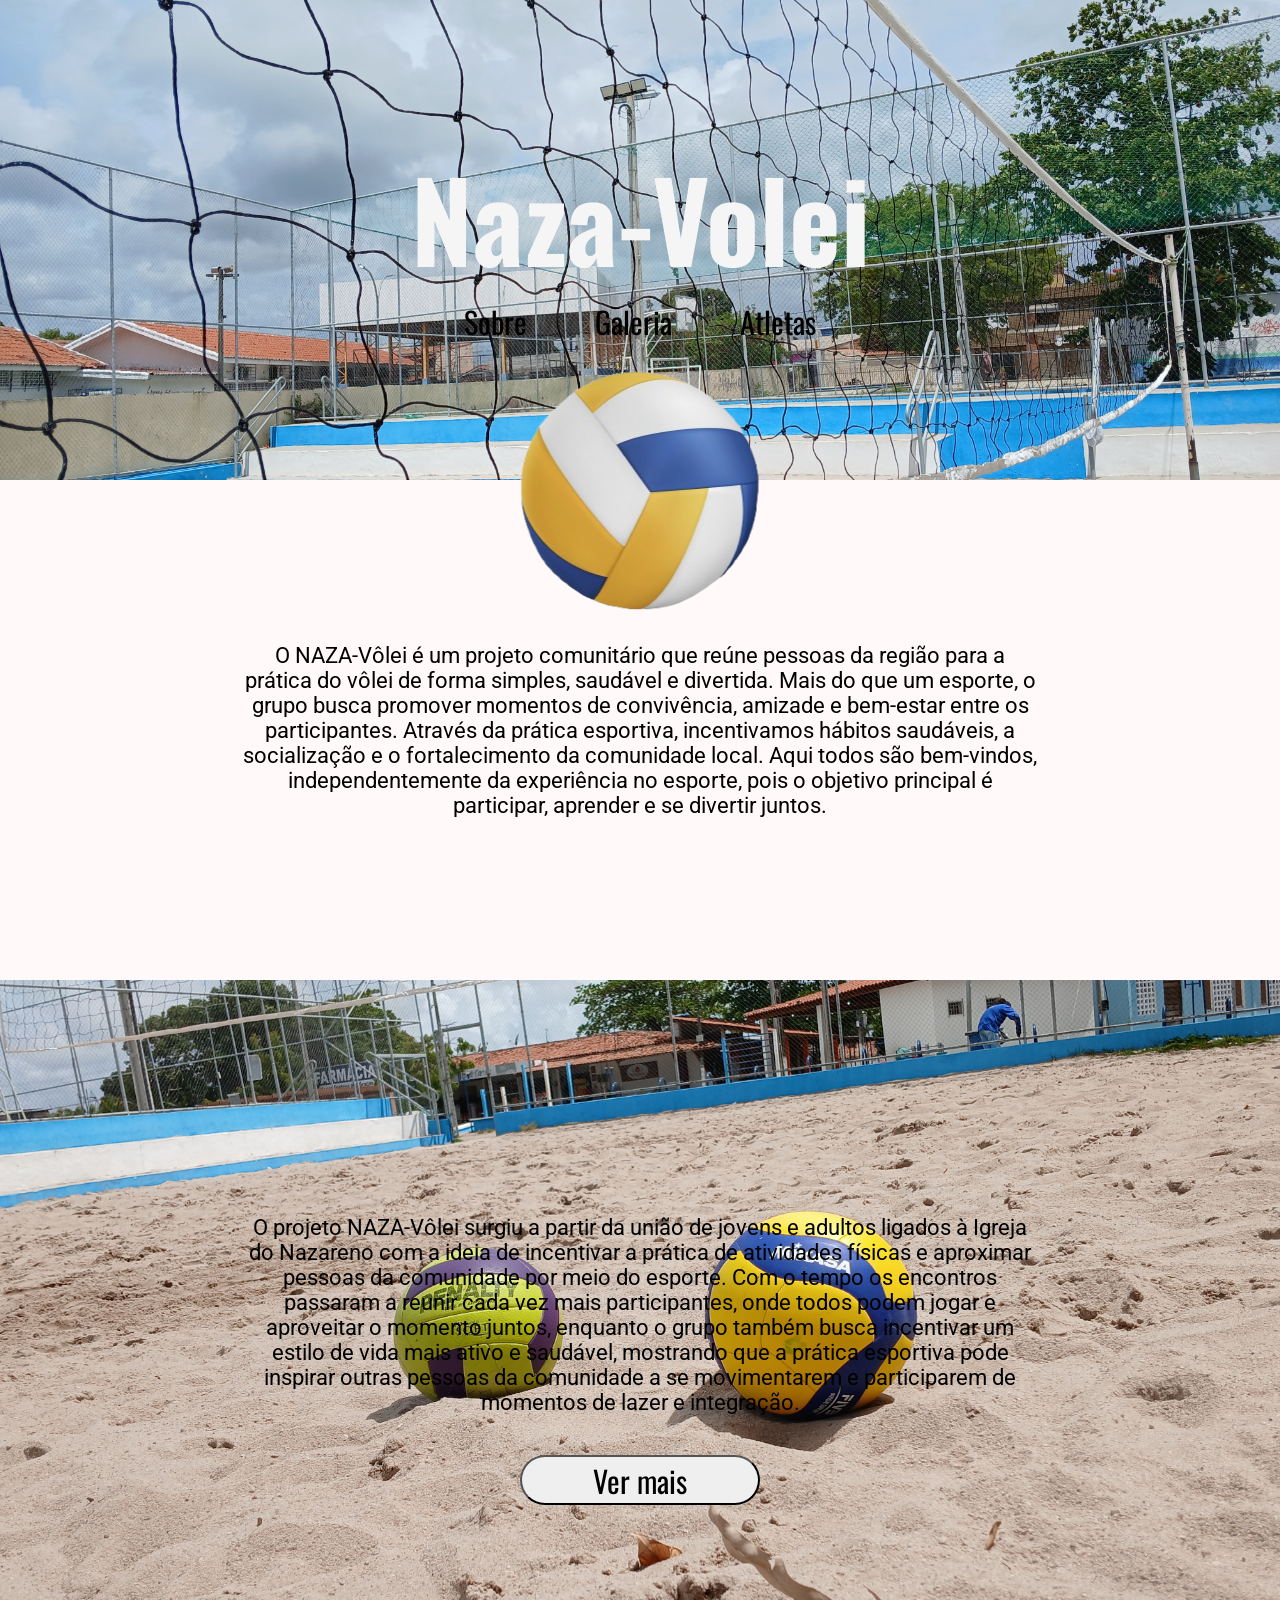
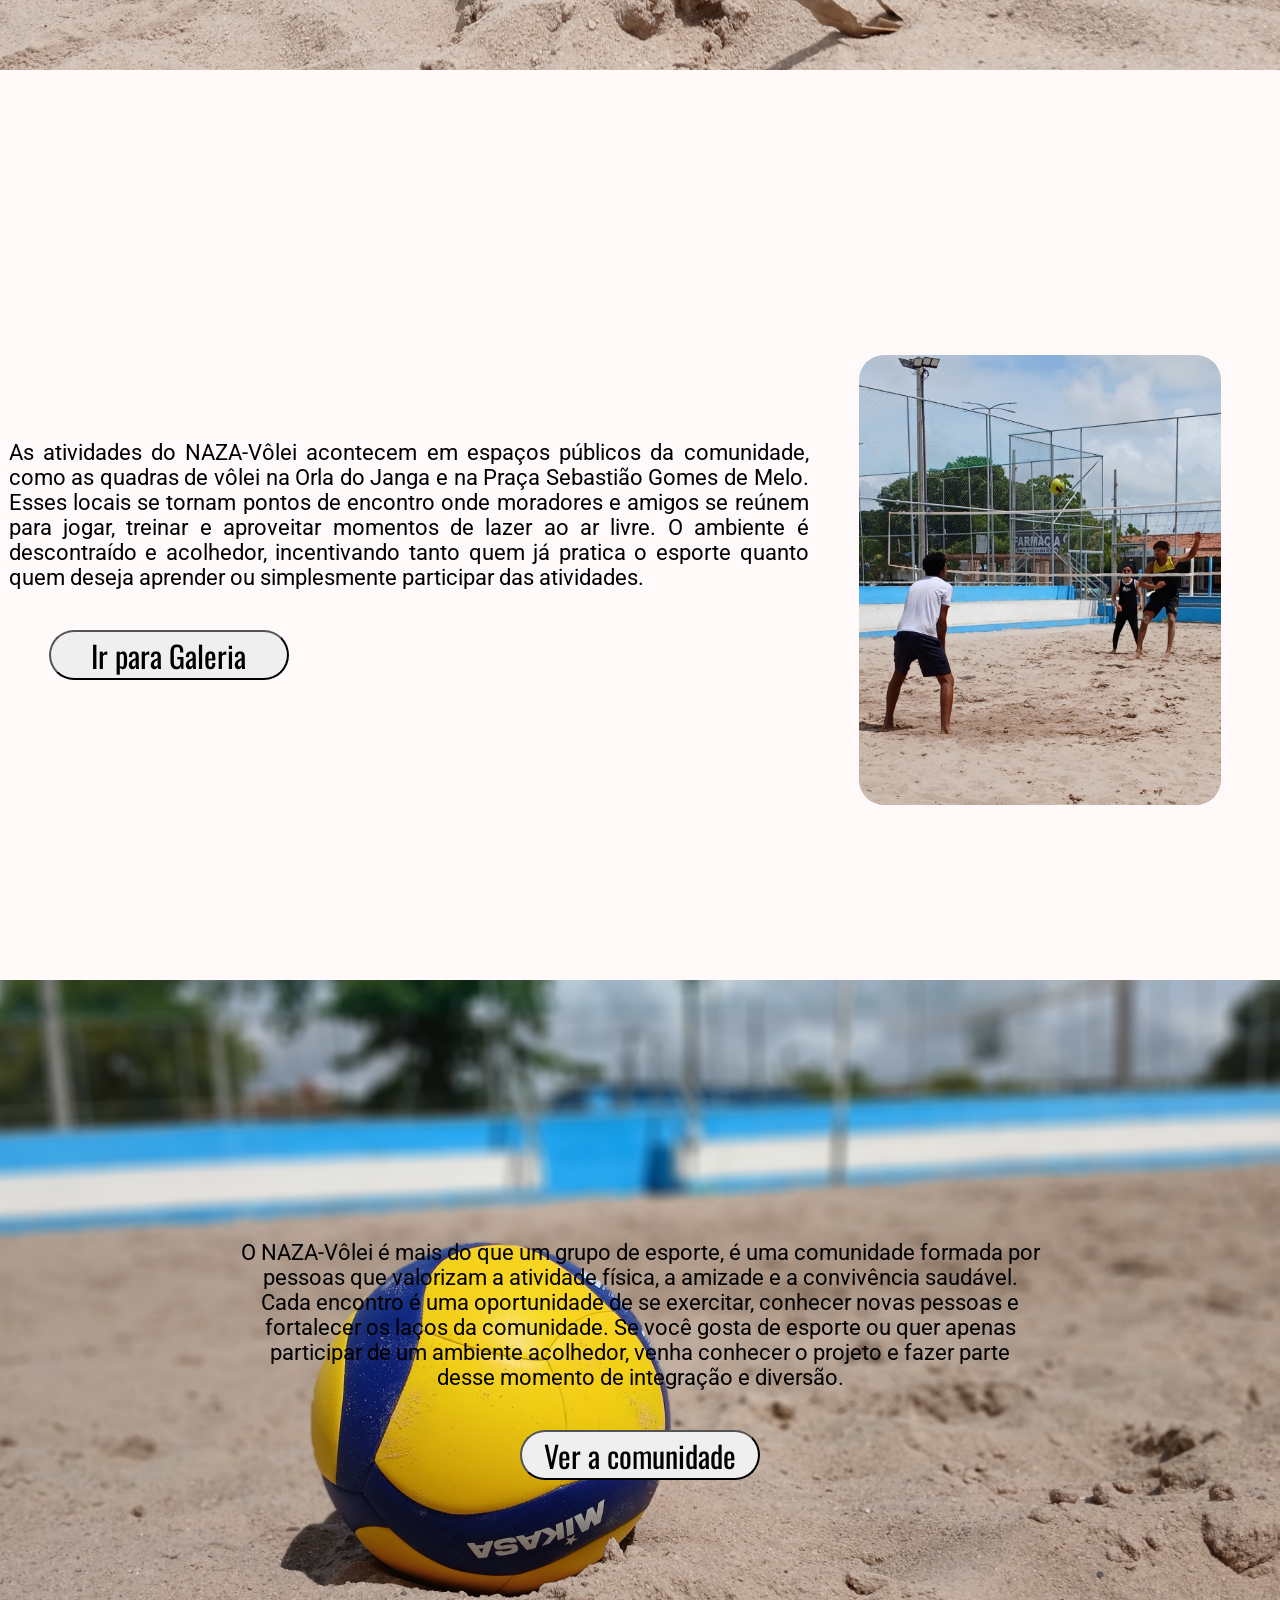
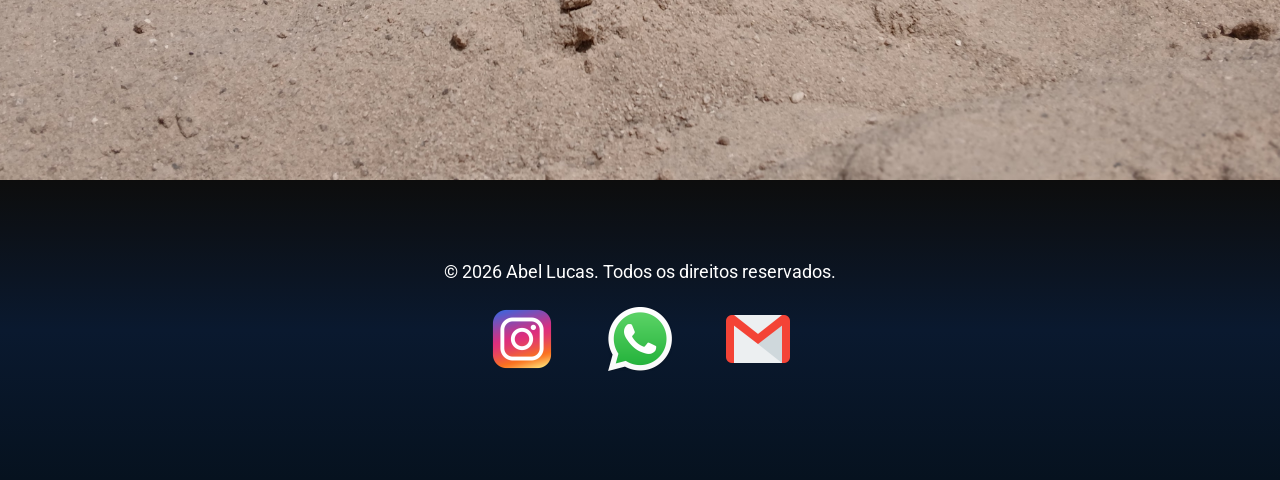
<file: index.html>
<!DOCTYPE html>
<html lang="pt-br">
<head>
    <meta charset="UTF-8">
    <meta name="viewport" content="width=device-width, initial-scale=1.0">
    <link rel="stylesheet" href="src/styles/global.css">
    <link rel="stylesheet" href="src/styles/style.css">
    <link rel="icon" href="src/assets/icons/volleyball-icon.png">
    <title>Naza Volei</title>
</head>

<body>
    <header class="centered-container">
        <div >
            <h1 class="hover-effect">Naza-Volei</h1>
    
            <nav>
                <a href="#about" class="hover-effect">Sobre</a>
                <a href="src/pages/gallery.html" class="hover-effect">Galeria</a>
                <a href="src/pages/Athletes.html" class="hover-effect">Atletas</a>
            </nav>
        </div>
    </header>
    
    <main>
        <section class="centered-container" id="about">
            <img src="src/assets/images/common/ball.png" class="hover-effect" id="ball" alt="">
            <p>O NAZA-Vôlei é um projeto comunitário que reúne pessoas da região para a prática do vôlei de forma simples, saudável e divertida. Mais do que um esporte, o grupo busca promover momentos de convivência, amizade e bem-estar entre os participantes. Através da prática esportiva, incentivamos hábitos saudáveis, a socialização e o fortalecimento da comunidade local. Aqui todos são bem-vindos, independentemente da experiência no esporte, pois o objetivo principal é participar, aprender e se divertir juntos.</p>
        </section>

        <section class="centered-container" id="banner-1">
            <div>
                <p>O projeto NAZA-Vôlei surgiu a partir da união de jovens e adultos ligados à Igreja do Nazareno com a ideia de incentivar a prática de atividades físicas e aproximar pessoas da comunidade por meio do esporte. Com o tempo os encontros passaram a reunir cada vez mais participantes, onde todos podem jogar e aproveitar o momento juntos, enquanto o grupo também busca incentivar um estilo de vida mais ativo e saudável, mostrando que a prática esportiva pode inspirar outras pessoas da comunidade a se movimentarem e participarem de momentos de lazer e integração.</p>
                <a href="#gallery">
                    <button class="hover-effect">Ver mais</button>
                </a>
            </div>

        </section>
        
        <section class="centered-container" id="gallery">
            <div>
                <p>As atividades do NAZA-Vôlei acontecem em espaços públicos da comunidade, como as quadras de vôlei na Orla do Janga e na Praça Sebastião Gomes de Melo. Esses locais se tornam pontos de encontro onde moradores e amigos se reúnem para jogar, treinar e aproveitar momentos de lazer ao ar livre. O ambiente é descontraído e acolhedor, incentivando tanto quem já pratica o esporte quanto quem deseja aprender ou simplesmente participar das atividades.</p>
                <a href="src/pages/gallery.html">
                    <button class="hover-effect">Ir para Galeria</button>
                </a>

            </div>
            <img src="src/assets/images/common/volleyball-match.jpg" alt="" class="hover-effect" id="img-volleyball-match">
        </section>

        <section class="centered-container" id="banner-2">
            <div>
                <p>O NAZA-Vôlei é mais do que um grupo de esporte, é uma comunidade formada por pessoas que valorizam a atividade física, a amizade e a convivência saudável. Cada encontro é uma oportunidade de se exercitar, conhecer novas pessoas e fortalecer os laços da comunidade. Se você gosta de esporte ou quer apenas participar de um ambiente acolhedor, venha conhecer o projeto e fazer parte desse momento de integração e diversão.</p>
                <a href="src/pages/Athletes.html">
                    <button class="hover-effect">Ver a comunidade</button>
                </a>
            </div>

        </section>
    </main>
    
    <footer class="centered-container" id="contact">
        <p>&copy; 2026 Abel Lucas. Todos os direitos reservados.</p>
        <div>
            <a href="">
                <img src="src/assets/icons/instagram-icon.png" class="social-icon hover-effect">
            </a>

            <a href="" >
                <img src="src/assets/icons/whatsapp-icon.png" class="social-icon hover-effect">
            </a>

            <a href="">
                <img src="src/assets/icons/gmail-icon.png" class="social-icon hover-effect">
            </a>
        </div>
    </footer>
</body>
</html>
</file>
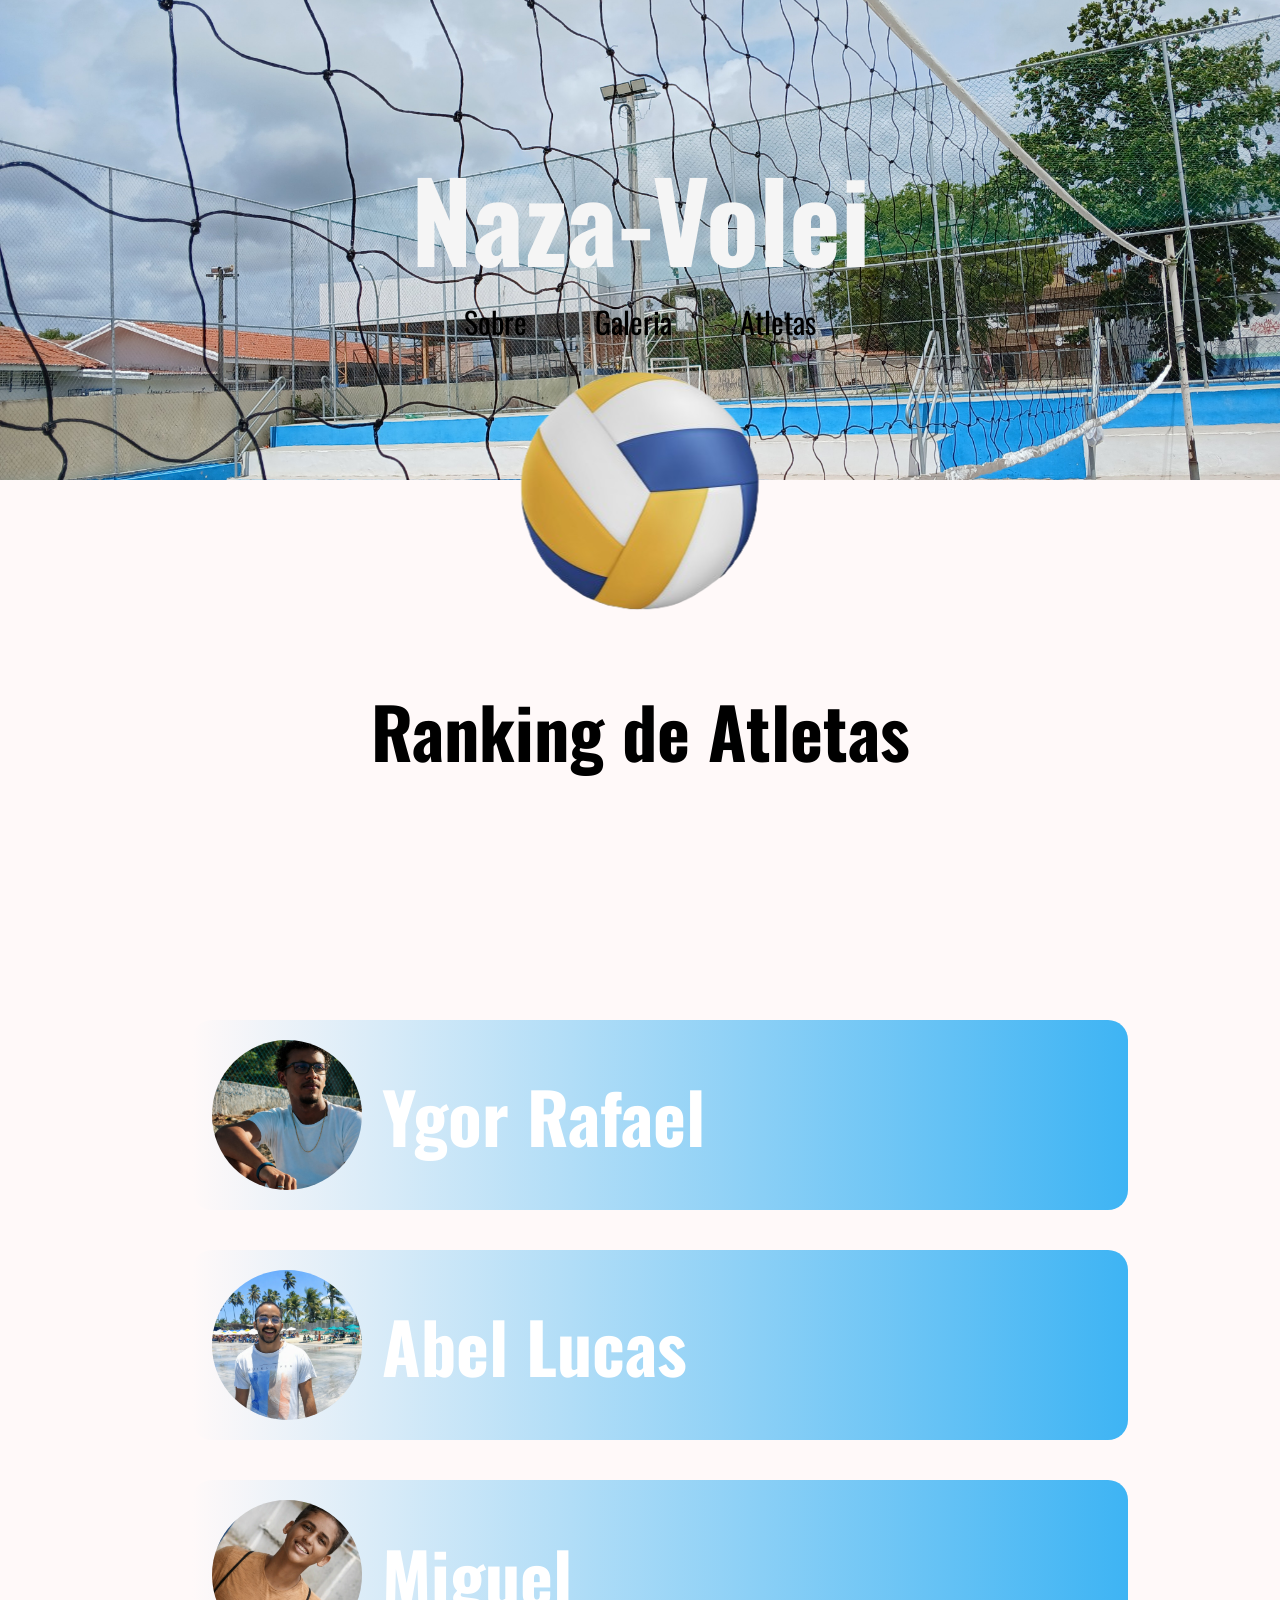
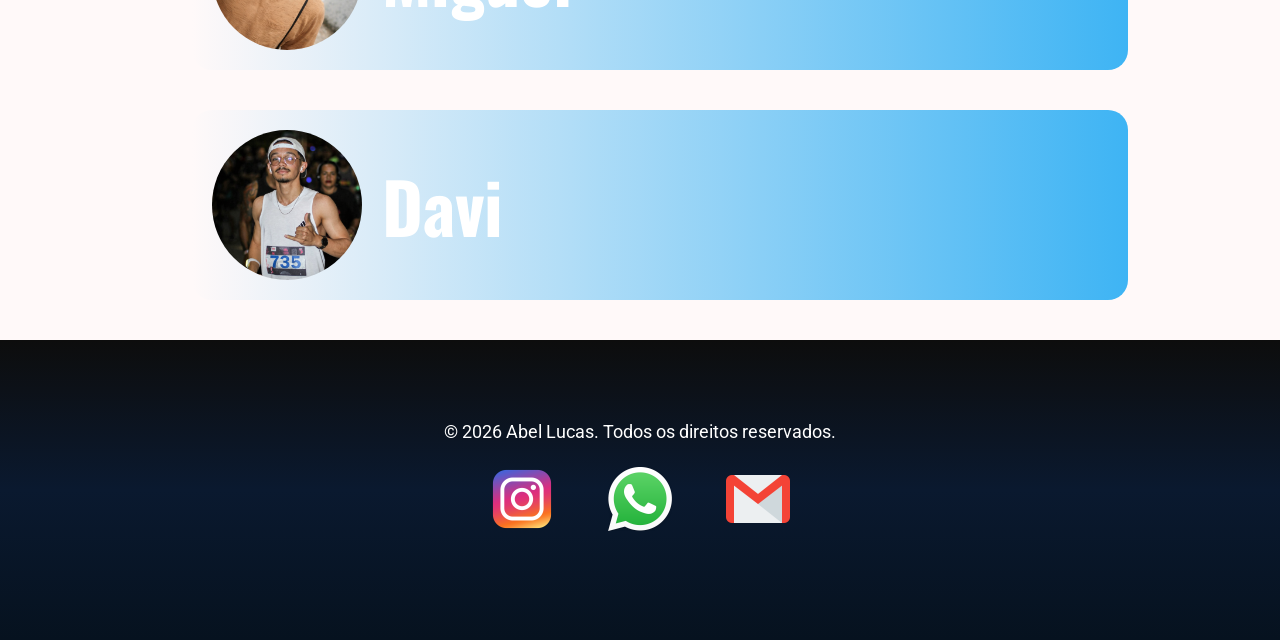
<file: src/pages/Athletes.html>
<!DOCTYPE html>
<html lang="pt-br">
<head>
    <meta charset="UTF-8">
    <meta name="viewport" content="width=device-width, initial-scale=1.0">
    <link rel="stylesheet" href="../styles/global.css">
    <link rel="stylesheet" href="../styles/Athletes.css">
     <link rel="icon" href="../assets/icons/volleyball-icon.png">
    <title>Naza Volei</title>
</head>

<body>
    <header class="centered-container banner">
        <div >
            <h1 class="hover-effect">Naza-Volei</h1>
    
            <nav>
                <a href="../../index.html" class="hover-effect">Sobre</a>
                <a href="gallery.html" class="hover-effect">Galeria</a>
                <a href="#athlete-rankings" class="hover-effect">Atletas</a>
            </nav>
        </div>
    </header>
    
    <main>
        <section class="centered-container banner">
            <img src="../assets/images/common/ball.png" class="hover-effect" id="ball" alt="">
            <h3 class="hover-effect">Ranking de Atletas</h3>
        </section>
        
        <section id="athlete-rankings">
            <ul id=''>
                <li class="athlete hover-effect">
                    <img src="../assets/images/athletes/ygor-icon.png" alt="" class="athlete-photo">
                    <h3 class="athlete-name">Ygor Rafael</h3>
                </li>
                <li class="athlete hover-effect">
                    <img src="../assets/images/athletes/Abel-icon.png" alt="" class="athlete-photo">
                    <h3 class="athlete-name">Abel Lucas</h3>
                </li>
                <li class="athlete hover-effect">
                    <img src="../assets/images/athletes/Miguel-icon.png" alt="" class="athlete-photo">
                    <h3 class="athlete-name">Miguel</h3>
                </li>
                <li class="athlete hover-effect">
                    <img src="../assets/images/athletes/Davi-icon.png" alt="" class="athlete-photo">
                    <h3 class="athlete-name">Davi</h3>
                </li>
            </ol>

        </section>
           
    <footer class="centered-container" id="contact">
        <p>&copy; 2026 Abel Lucas. Todos os direitos reservados.</p>
        <div>
            <a href="">
                <img src="../assets/icons/instagram-icon.png" class="social-icon hover-effect">
            </a>

            <a href="" >
                <img src="../assets/icons/whatsapp-icon.png" class="social-icon hover-effect">
            </a>

            <a href="">
                <img src="../assets/icons/gmail-icon.png" class="social-icon hover-effect">
            </a>
        </div>
    </footer>
</body>
</html>
</file>
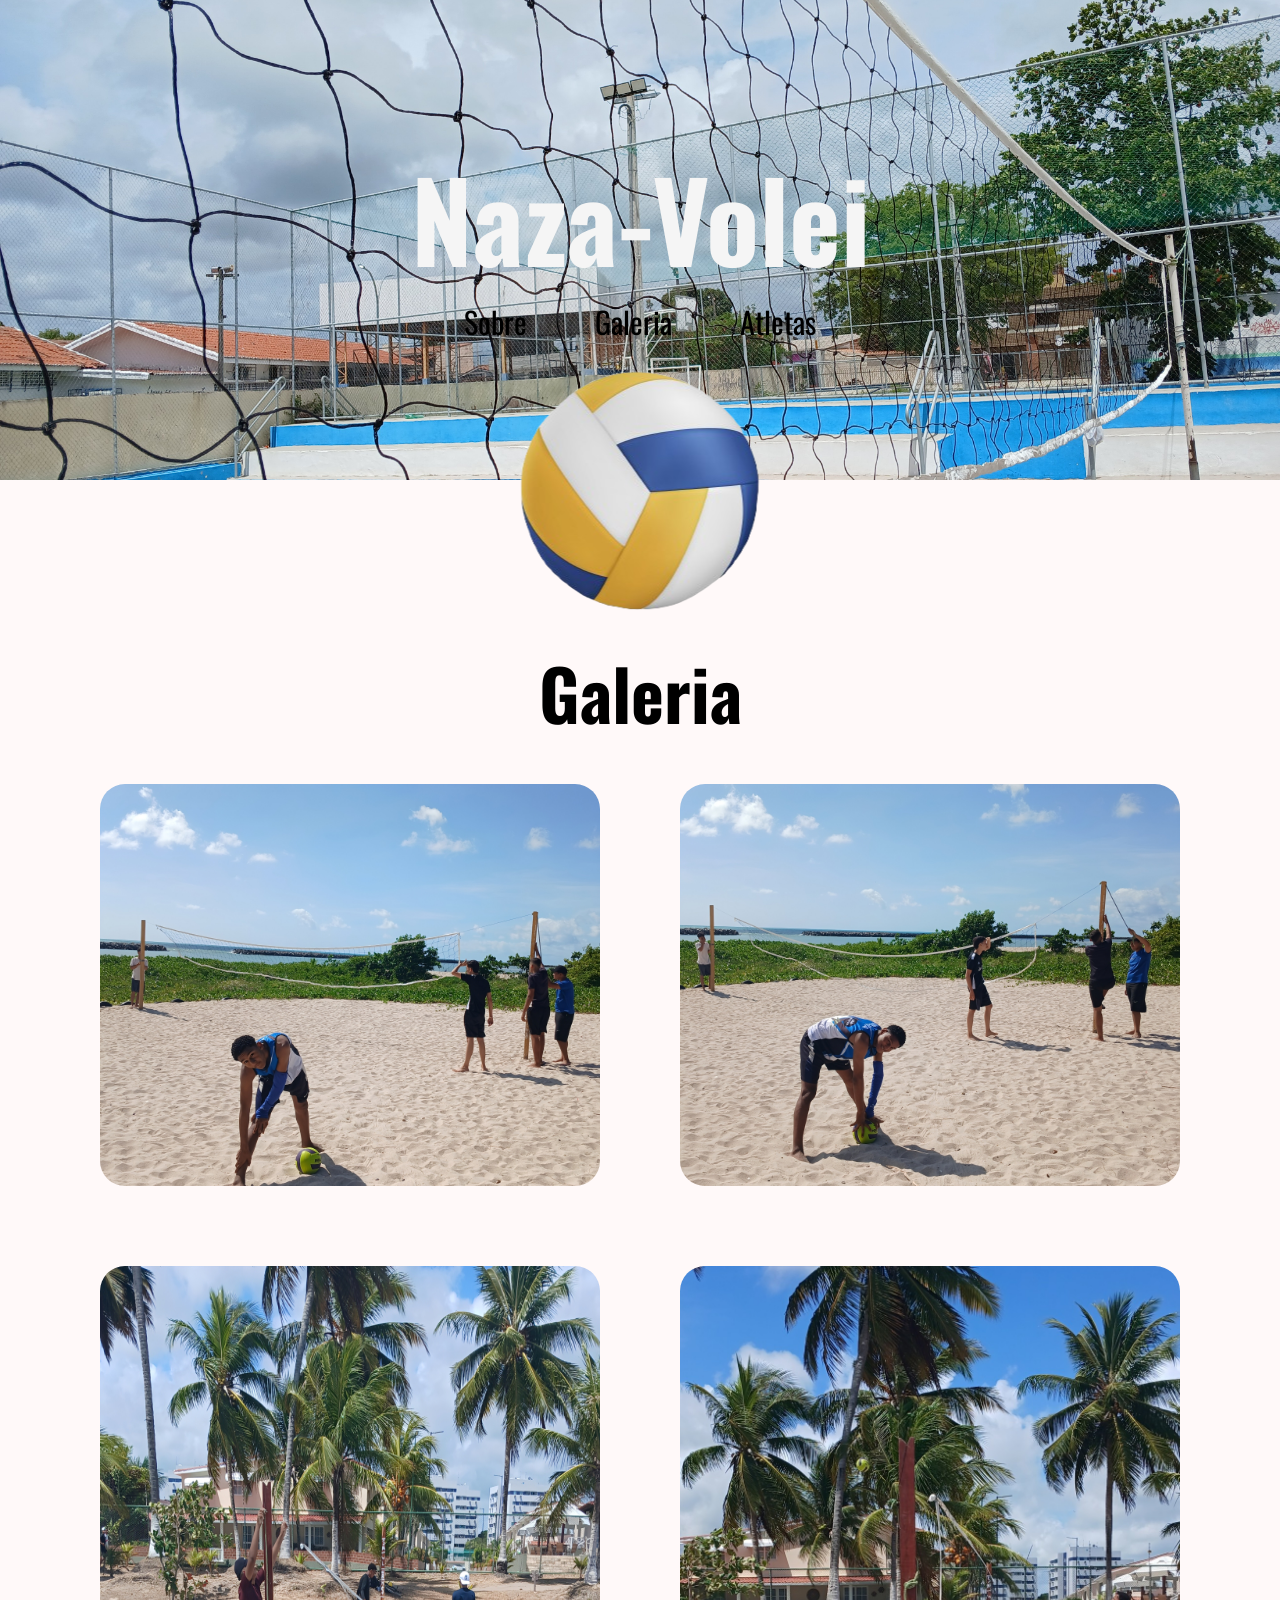
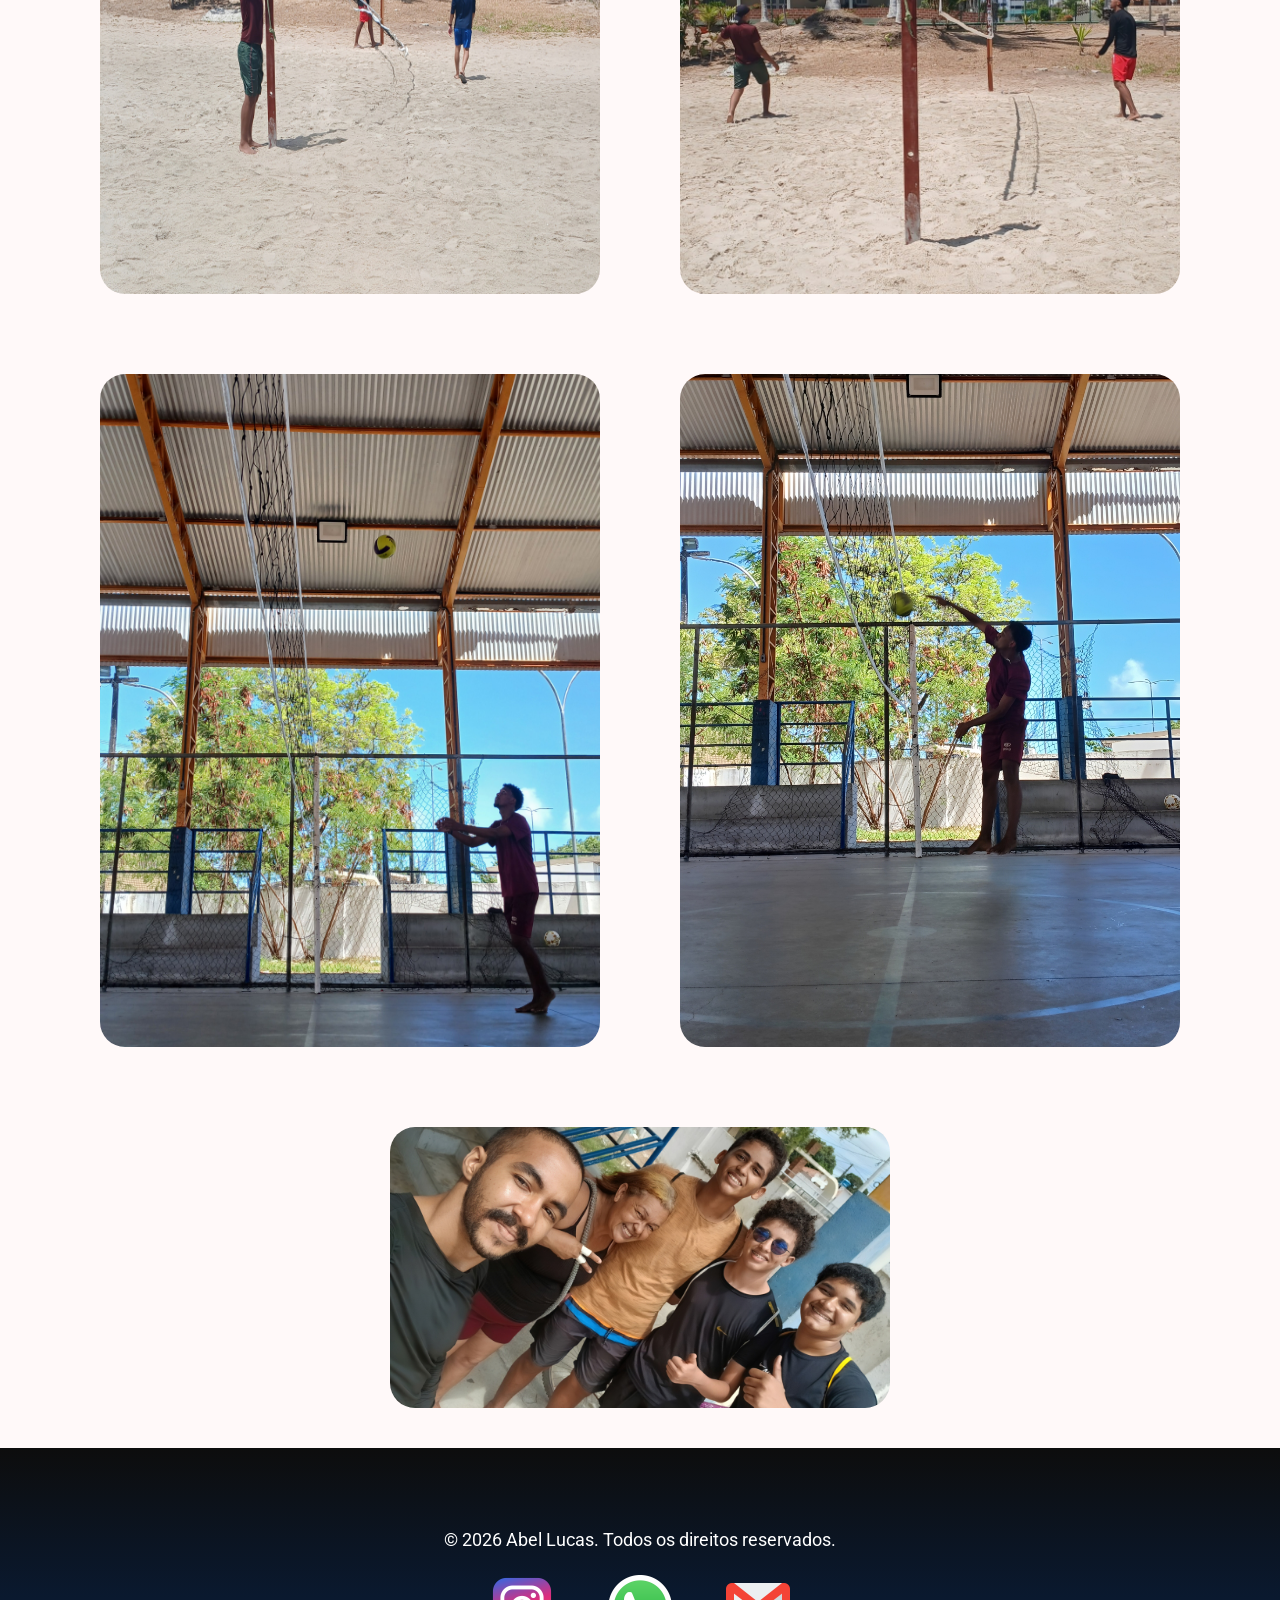
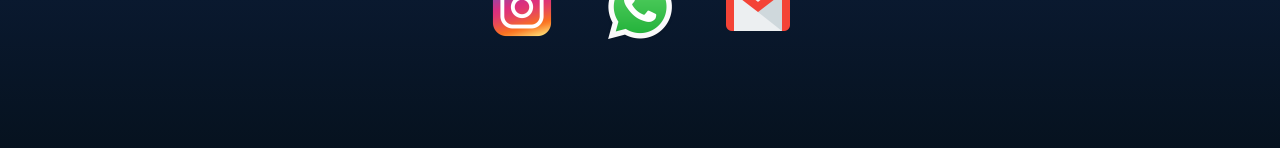
<file: src/pages/gallery.html>
<!DOCTYPE html>
<html lang="pt-br">
<head>
    <meta charset="UTF-8">
    <meta name="viewport" content="width=device-width, initial-scale=1.0">
    <link rel="stylesheet" href="../styles/global.css">
    <link rel="stylesheet" href="../styles/gallery.css">
     <link rel="icon" href="../assets/icons/volleyball-icon.png">
    <title>Naza Volei</title>
</head>

<body>
    <header class="centered-container banner">
        <div >
            <h1 class="hover-effect">Naza-Volei</h1>
    
            <nav>
                <a href="../../index.html" class="hover-effect">Sobre</a>
                <a href="#gallery" class="hover-effect">Galeria</a>
                <a href="athletes.html" class="hover-effect">Atletas</a>
            </nav>
        </div>
    </header>
    
    <main>
        <section class="centered-container banner">
            <img src="../assets/images/common/ball.png" class="hover-effect" id="ball" alt="">
            <h3 class="hover-effect">Galeria</h3>
        </section>
        
        <section id="gallery">
            <img src="../assets/images/gallery/img1.jpg" class="card-img hover-effect">
            <img src="../assets/images/gallery/img2.jpg" class="card-img hover-effect">
            <img src="../assets/images/gallery/img3.jpg" class="card-img hover-effect">
            <img src="../assets/images/gallery/img4.jpg" class="card-img hover-effect">
            <img src="../assets/images/gallery/img5.jpg" class="card-img hover-effect">
            <img src="../assets/images/gallery/img6.jpg" class="card-img hover-effect">
            <img src="../assets/images/gallery/img7.jpg" class="card-img hover-effect">
        </section>
           
    <footer class="centered-container" id="contact">
        <p>&copy; 2026 Abel Lucas. Todos os direitos reservados.</p>
        <div>
            <a href="">
                <img src="../assets/icons/instagram-icon.png" class="social-icon hover-effect">
            </a>

            <a href="" >
                <img src="../assets/icons/whatsapp-icon.png" class="social-icon hover-effect">
            </a>

            <a href="">
                <img src="../assets/icons/gmail-icon.png" class="social-icon hover-effect">
            </a>
        </div>
    </footer>
</body>
</html>
</file>
<file: src/styles/global.css>
@import url('https://fonts.googleapis.com/css2?family=Oswald:wght@200..700&family=Roboto:ital,wght@0,100..900;1,100..900&display=swap');

* {
    margin: 0;
    scroll-behavior: smooth;

}

body {
    font-family: 'Roboto';
    font-size: 18px;
}

a {
    text-decoration: none;
}

header {
    background: url("../assets/images/common/volleyball-net.jpg") center bottom / cover no-repeat;
    height: 30rem;
}

header > div {
    width: 31.25rem;
}

h1 {
    font-family: 'Oswald';
    color: whitesmoke;
    font-size: 110px;
}

nav > a {
    margin: 0 2rem;
    font-family: 'Oswald';
    font-size: 30px;
    color: black;
}

main {
    background-color: rgb(255, 249, 249);
    flex-direction: column;
}

section {
    font-size: larger;
    height: 500px;
}

button {
    font-family: 'Oswald';
    font-size: 30px;
    width: 240px;
    height: 50px;
    border-radius: 25px;
    margin: 40px;
}

footer {
    flex-direction: column;
    background: linear-gradient(to bottom, #0d0d0d 0%, #0a192f 50%, #06121f 100%);
    color: white;
    height: 300px;
}

.centered-container {
    display: flex;
    justify-content: center;
    align-items: center;
    text-align: center;
}

#ball {
    position: absolute;
    top: 23rem;
    left: 50%;
    transform: translateX(-50%);
}

#ball.hover-effect:hover {
    transform: translateX(-50%) scale(1.1);
}

.hover-effect {
    display: inline-block;
    transition: transform .5s ease;
}

.hover-effect:hover {
    transform: scale(1.2);
}

.social-icon {
    width: 64px;
    margin: 25px;
}

@media (max-width: 425px) {
    header {
        background: url("../assets/images/common/volleyball-net.jpg") center / cover no-repeat;
        height: 20rem;
    }

    h1 { 
        font-size: 50px;
    }

    nav > a {
        font-size: 22px;
        margin: 8px;
    }

    p {
        margin: 10px 3px;
    }
    
    #ball {
        top: 12rem;
        transform: scale(0.6) translateX(-62.5vw);
    }

    #ball.hover-effect:hover {
        transform: translateX(-50%) scale(0.7);
    }

    footer { height: 14rem; }

    .social-icon { width: 2rem; }
}

@media screen and (max-width: 768px){
    *{
        font-size: 16px;
    }

    footer{
        flex-direction: column;
        align-items: center;
        height: 15rem;
    }

    .social-icon {
        width: 3rem;
    }
}
</file>
<file: src/styles/style.css>
section p {
    width: 50rem;
}

#banner-1 {
    background: url("../assets/images/common/volleyball-on-sand.jpg") center / cover no-repeat;
    background-position-y: -110px;
    height: 800px;
}

#gallery {
    text-align: justify;
    height: 800px;
}

#banner-2 {
    background: url("../assets/images/common/volleyball-on-sand 2.jpg") center / cover no-repeat;
    height: 800px;
}

#img-volleyball-match {
    margin: 50px;
    height: 450px;
    border-radius: 25px;
}

@media screen and (max-width: 425px){
    #banner-1, #banner-2 {
        background-position-y: auto;
    }
    
    #img-volleyball-match {
        height: 170px;
    }

    section {
        margin: auto;
        height: auto;
    }
    
    #about p{
        padding: 60px 35px;
        margin: 20px auto;
    }

    section p{
        width: auto;
        text-align: justify;
        padding: 0px 40px;
        margin: auto;
    }

    #gallery{
        flex-direction: column;
    }

    #img-volleyball-match {
        margin: 20px;
        height: 18rem;
        border-radius: 25px;
    }
}
</file>
<file: src/styles/Athletes.css>
h3 {
    font-family: 'oswald';
    font-size: 70px;
    margin:0px 20px;
}

ul{
    list-style-type: none
}

#athlete-rankings {
    display: flex;
    align-items: center;
    flex-direction: column;
    height: auto;
}

.athlete{
    display: flex;
    align-items: center;
    margin: 40px 20px;
    padding: 20px;
    
    border-radius: 20px;
    background: linear-gradient(to right, #fff9f9, #3eb4f4);
    width: 70vw;
    height: auto;
}

.athlete-photo {
    border-radius: 100px;
    width: 150px;
    height:150px;
}

.athlete-name{
    margin: 20px;
    color: white;
}

@media (max-width: 425px) {
    .athlete{
        flex-direction: column;
        justify-content: center;
        text-align: center;
        margin: 60px 30px;
        width: 60vw;
    }
}
</file>
<file: src/styles/gallery.css>
h3 {
    font-family: 'oswald';
    font-size: 70px;
    margin-top: 160px;
}

#gallery {
	display: flex;
	flex-wrap: wrap;
    justify-content: center; 
}

.card-img {
    width: 500px;
    border-radius: 25px;
    margin: 40px;
}

section {
    height: auto;
}

@media screen and (max-width: 375px) {
    #gallery img {
        width: 15rem;
    }
}
</file>
